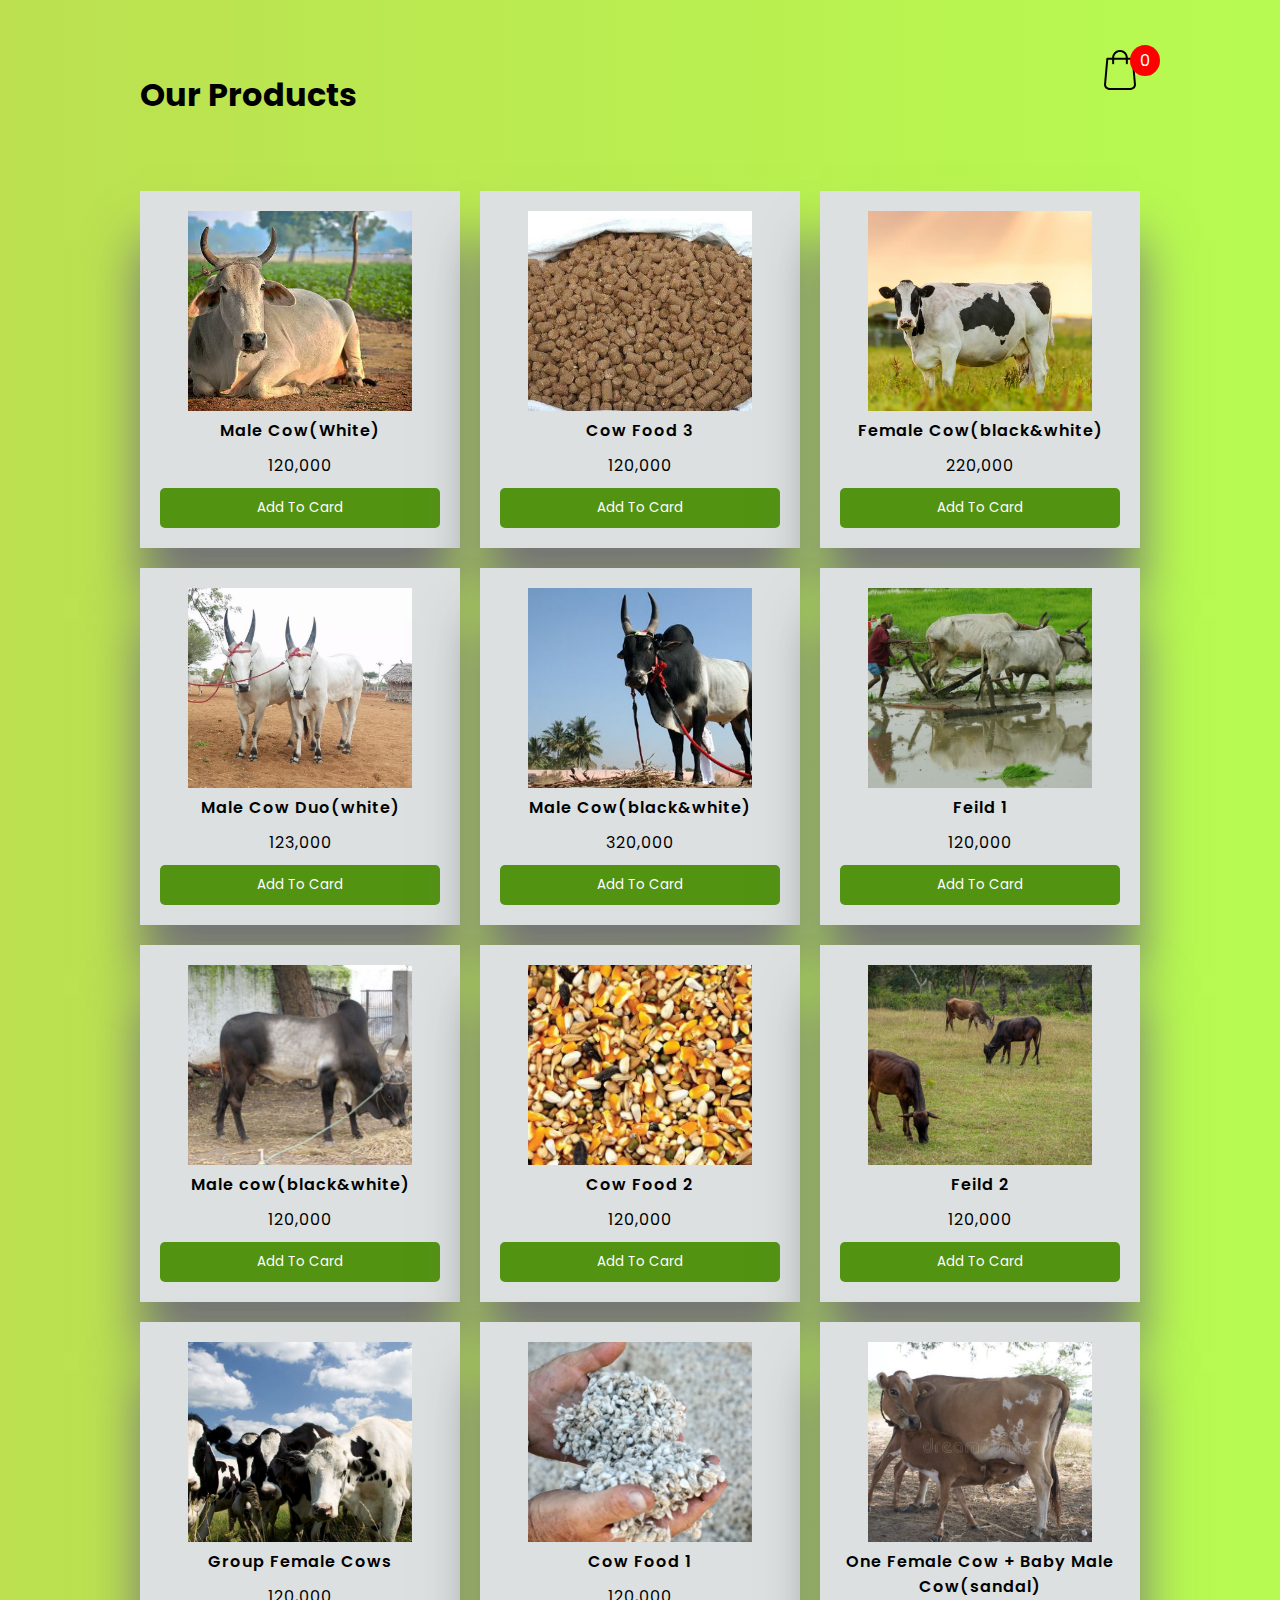
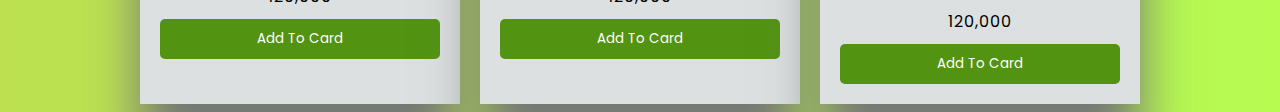
<file: cartindex.html>
<!DOCTYPE html>
<html lang="en">
<head>
    <meta charset="UTF-8">
    <meta http-equiv="X-UA-Compatible" content="IE=edge">
    <meta name="viewport" content="width=device-width, initial-scale=1.0">
    <title>GrazeEase-Products</title>
    <link rel="stylesheet" href="cartstyle.css">
    
</head>
<body class="">
    
    <div class="container">
        <header>
            <h1>Our Products</h1>
            <div class="shopping">
                <img src="image/shopping.svg">
                <span class="quantity">0</span>
            </div>
        </header>
        <!--Dropdown filters--><!---
        <div class="dropdown">
            <button class="btn btn-secondary dropdown-toggle" 
                type="button" id="productDropdown" data-toggle="dropdown" 
                aria-haspopup="true" aria-expanded="false">
                Filter
            </button>
            <ul class="dropdown-menu" aria-labelledby="productDropdown">
                <li><a class="dropdown-item" href="#product" data-category="all">All Categories</a></li>
                <li><a class="dropdown-item" href="#">MaleCows</a></li>
                <li><a class="dropdown-item" href="#">FemaleCows</a></li>
                <li><a class="dropdown-item" href="#">Foods</a></li>
                <li><a class="dropdown-item" href="#">Fields</a></li>
            </ul>
        </div>
        -->

        <div class="list">
          
        </div>
    </div>
    <div class="card">
        <h1>Card</h1>
        <ul class="listCard">
        </ul>
        <div class="checkOut">
            <div class="total">0</div>
            <div class="closeShopping">Close</div>
        </div>
    </div>

    <script src="cartapp.js"></script>
</body>
</html>
</file>
<file: cartstyle.css>
@import url('https://fonts.googleapis.com/css2?family=Montserrat:wght@300&family=Open+Sans&family=Poppins&display=swap');
*{
    box-sizing: border-box;
    font-family: 'Poppins', sans-serif;
}
body{
    background:linear-gradient(to right,#bce050,#b7fb51 100%);
   
}
.container{
    width: 1000px;
    margin: auto;
    transition: 0.5s;
}
header{
    display: grid;
    grid-template-columns: 1fr 50px;
    margin-top: 50px;
}
header .shopping{
    position: relative;
    text-align: right;
}
header .shopping img{
    width: 40px;
}
header .shopping span{
    background: red;
    border-radius: 50%;
    display: flex;
    justify-content: center;
    align-items: center;
    color: #fff;
    position: absolute;
    top: -5px;
    left: 80%;
    padding: 3px 10px;
}
.list{
    display: grid;
    grid-template-columns: repeat(3, 1fr);
    column-gap: 20px;
    row-gap: 20px;
    margin-top: 50px;
}
.list .item{
    text-align: center;
    background-color: #DCE0E1;
    padding: 20px;
    box-shadow: 0 50px 50px #757676;
    letter-spacing: 1px;
}
.list .item img{
    width: 80%;
    height: 200px;
    object-fit: cover;
}
.list .item .title{
    font-weight: 600;
}
.list .item .price{
    margin: 10px;
}
.list .item button{
    background-color: rgb(82, 147, 18);
    border-radius: 5px;
    transition: transform 0.1s ease;
    border: none;
    color: #fff;
    width: 100%;
    padding: 10px;
}
.list .item button:hover{
    transform: scale(0.9);
    color: #1C1F25;
}
.card{
    position: fixed;
    top:0;
    left: 100%;
    width: 500px;
    background-color: #e0fa91;
    height: 100vh;
    transition: 0.5s;
}
.active .card{
    left: calc(100% - 500px);
}
.active .container{
   transform: translateX(-200px);
}
.card h1{
    color: #0a0a0a;
    font-weight: 100;
    margin: 0;
    padding: 0 20px;
    height: 80px;
    display: flex;
    align-items: center;
}
.card .checkOut{
    position: absolute;
    bottom: 0;
    width: 100%;
    display: grid;
    grid-template-columns: repeat(2, 1fr);

}
.card .checkOut div{
    background-color: #83ae0c;
    width: 100%;
    height: 70px;
    display: flex;
    justify-content: center;
    align-items: center;
    font-weight: bold;
    cursor: pointer;
}
.card .checkOut div:nth-child(2){
    background-color: #1C1F25;
    color: #fff;
}
.listCard li{
    display: grid;
    grid-template-columns: 100px repeat(3, 1fr);
    color: #473f3f;
    row-gap: 10px;
}
.listCard li div{
    display: flex;
    justify-content: center;
    align-items: center;
}
.listCard li img{
    width: 90%;
}
.listCard li button{
    background-color: rgb(254, 251, 251);
    border: none;
}
.listCard .count{
    margin: 0 10px;
}

 /* Dropdown Menu Styling */
 #productDropdown{
    background-color: #090909;
  }
  .dropdown-menu {
    min-width: 10rem;
    background: #fff;
    background-color: #bce050;
    border: 1px solid rgba(0, 0, 0, 0.1);
    border-radius: 0.25rem;
    box-shadow: 0 1.5rem 1rem rgba(0, 0, 0, 0.15);
  }
  
  .dropdown-item {
    color: #f9fbfb;
    padding: 0.5rem 1rem;
    transition: all 0.3s ease;
  }
  
  .dropdown-item:hover,
  .dropdown-item:focus {
    color: #090909;
    background-color: #c3ff00;
  }
@media (max-width: 767px) {
   }
</file>
